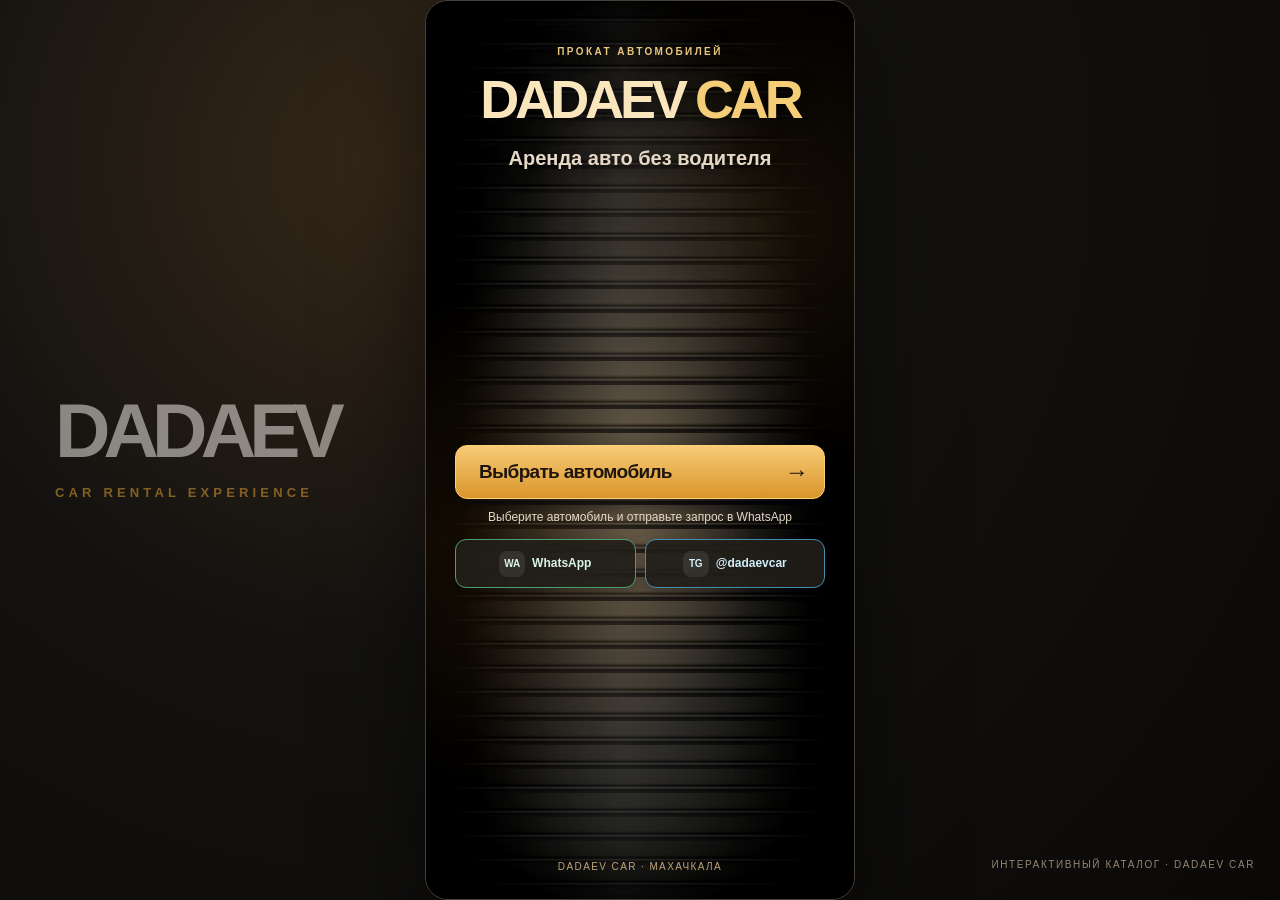
<file: index.html>
<!doctype html>
<html lang="ru">
<head>
  <meta charset="utf-8">
  <meta name="viewport" content="width=device-width, initial-scale=1, viewport-fit=cover">
  <meta name="theme-color" content="#12110f">
  <meta name="description" content="DADAEV CAR — интерактивный каталог аренды автомобилей и оформление заявки.">
  <title>DADAEV CAR | Аренда автомобилей</title>
  <link rel="icon" href="assets/favicon.svg" type="image/svg+xml">
  <link rel="stylesheet" href="styles.css">
  <script src="config.js" defer></script>
  <script src="app.js" defer></script>
</head>
<body>
  <div class="desktop-accent" aria-hidden="true"><span>DADAEV</span><small>CAR RENTAL EXPERIENCE</small></div>
  <div id="app" class="app-shell">
    <section class="screen splash active" data-screen="splash" aria-labelledby="splash-title">
      <div class="shutter" aria-hidden="true"></div>
      <div class="splash-grain" aria-hidden="true"></div>
      <div class="splash-layout">
        <div class="splash-center">
          <p class="splash-serial">ПРОКАТ АВТОМОБИЛЕЙ</p>
          <div class="splash-wordmark" aria-hidden="true">DADAEV <span>CAR</span></div>
          <h1 id="splash-title">Аренда авто без водителя</h1>
        </div>
        <div class="splash-bottom">
          <button type="button" id="startButton" class="start-button">
            <span>Выбрать автомобиль</span>
            <span class="start-button-arrow" aria-hidden="true">→</span>
          </button>
          <p id="startInfo">Выберите автомобиль и отправьте запрос в WhatsApp</p>
          <div class="splash-social-links" aria-label="Контакты DADAEV CAR">
            <a class="mini-whatsapp" id="whatsappCatalogSplash" href="#" target="_blank" rel="noopener noreferrer">
              <span class="social-icon" aria-hidden="true">WA</span><span>WhatsApp</span>
            </a>
            <a class="mini-telegram" href="https://t.me/dadaevcar" target="_blank" rel="noopener noreferrer" aria-label="Telegram-канал DADAEV CAR, @dadaevcar">
              <span class="social-icon" aria-hidden="true">TG</span><span>@dadaevcar</span>
            </a>
          </div>
        </div>
        <p class="splash-footside">DADAEV CAR · МАХАЧКАЛА</p>
      </div>
    </section>

    <section class="screen" data-screen="catalog" aria-label="Каталог автомобилей">
      <header class="app-header">
        <div class="brand"><span class="brand-bars" aria-hidden="true"><i></i><i></i></span><span>DADAEV<span class="brand-light">CAR</span></span></div>
        <div class="header-actions"><a class="round-icon header-wa" href="#" target="_blank" rel="noopener noreferrer" aria-label="Написать в WhatsApp" title="WhatsApp-каталог">WA</a>
        <button type="button" class="round-icon" id="openHistoryTop" aria-label="Мои заявки" title="Мои заявки">
          <svg viewBox="0 0 24 24" aria-hidden="true"><path d="M7 3h8l4 4v14H7zM15 3v5h5M10 12h6M10 16h6"/></svg>
        </button></div>
      </header>
      <div class="catalog-content">
        <div class="model-heading"><p class="eyebrow">КАТАЛОГ АВТОМОБИЛЕЙ <span id="carNumber">01 / 17</span></p><h2 id="carTitle">TOYOTA LAND CRUISER 200</h2><p class="category-label" id="carCategory">Премиум</p></div>
        <div id="carSpecs" class="spec-grid" aria-live="polite"></div>
        <div class="car-highlights">
          <div class="glass-panel"><span class="muted">Статус</span><strong class="status-text">Уточняется</strong></div>
          <div class="glass-panel"><span class="muted" id="priceLabel">За сутки</span><strong id="carPrice" class="price-text">По запросу</strong></div>
        </div>
        <div class="car-visual" id="carVisual">
          <img id="carImage" src="assets/car-placeholder.svg" alt="Фотография автомобиля пока не получена" draggable="false">
          <div class="image-shade"></div>
          <span class="car-photo-label" id="carPhotoLabel">Фото модели</span>
          <button type="button" id="prevCar" class="slide-arrow slide-arrow-left" aria-label="Предыдущий автомобиль"><span aria-hidden="true">❮</span></button>
          <button type="button" id="nextCar" class="slide-arrow slide-arrow-right" aria-label="Следующий автомобиль"><span aria-hidden="true">❯</span></button>
          <div class="slide-dots" id="slideDots" aria-label="Выбор автомобиля"></div>
        </div>
        <p class="archive-note" id="archiveNote">В каталоге 17 моделей. Изображения могут быть иллюстративными. Наличие и цены уточняйте в WhatsApp.</p>
        <a class="photo-credits-link" href="credits.html" target="_blank" rel="noopener noreferrer">Источники и сведения об изображениях</a>
        <div class="booking-controls">
          <div class="mode-tabs" role="group" aria-label="Режим аренды">
            <button type="button" class="mode-tab selected" data-mode="daily" aria-pressed="true">Посуточно</button>
            <button type="button" class="mode-tab" data-mode="weekly" aria-pressed="false">Понедельно</button>
          </div>
          <div class="date-pair">
            <button type="button" class="date-button" data-date-open="pickup"><svg viewBox="0 0 24 24" aria-hidden="true"><rect x="3" y="5" width="18" height="16" rx="2"/><path d="M7 3v4M17 3v4M3 10h18M7 14h3M14 14h3"/></svg><span><small>Получение</small><b id="pickupDisplay">Выбрать дату</b></span></button>
            <button type="button" class="date-button" data-date-open="return"><svg viewBox="0 0 24 24" aria-hidden="true"><rect x="3" y="5" width="18" height="16" rx="2"/><path d="M7 3v4M17 3v4M3 10h18M7 14h3M14 14h3"/></svg><span><small>Возврат</small><b id="returnDisplay">Выбрать дату</b></span></button>
          </div>
          <p id="rentalEstimate" class="rental-estimate">Укажите даты, чтобы рассчитать стоимость</p>
          <button type="button" id="bookButton" class="gold-button">Оставить заявку <span aria-hidden="true">↗</span></button>
        </div>
      </div>
      <nav class="bottom-nav" aria-label="Навигация">
        <button type="button" class="nav-item active" data-nav="catalog"><svg viewBox="0 0 24 24" aria-hidden="true"><path d="M3 13l2-6h14l2 6v6h-2v-2H5v2H3v-6zM5 13h14M7 17v2M17 17v2M7 10h2M15 10h2"/></svg><span>Каталог</span></button>
        <button type="button" class="nav-item" data-nav="history"><svg viewBox="0 0 24 24" aria-hidden="true"><circle cx="12" cy="8" r="4"/><path d="M4 21v-2a8 8 0 0 1 16 0v2"/></svg><span>Мои заявки</span></button>
      </nav>
    </section>

    <section class="screen" data-screen="form" aria-labelledby="formTitle">
      <header class="app-header"><button type="button" class="back-button" data-back="catalog" aria-label="Вернуться к каталогу">←</button><div class="brand"><span class="brand-bars" aria-hidden="true"><i></i><i></i></span><span>DADAEV<span class="brand-light">CAR</span></span></div><span class="header-spacer"></span></header>
      <div class="inner-scroll">
        <p class="eyebrow section-kicker">ШАГ 02 / 04</p><h2 id="formTitle" class="page-title">Данные водителя</h2>
        <p class="subtext">Контактная информация для заявки на аренду.</p>
        <form id="driverForm" novalidate>
          <label class="form-field"><span>Фамилия <em>*</em></span><input id="lastName" name="lastName" type="text" autocomplete="family-name" minlength="2" maxlength="70" placeholder="Иванов" required></label>
          <label class="form-field"><span>Имя <em>*</em></span><input id="firstName" name="firstName" type="text" autocomplete="given-name" minlength="2" maxlength="70" placeholder="Иван" required></label>
          <div class="form-row">
            <label class="form-field"><span>Серия ВУ</span><input id="licenseSeries" name="licenseSeries" type="text" inputmode="numeric" maxlength="8" placeholder="0000" autocomplete="off"></label>
            <label class="form-field"><span>Номер ВУ</span><input id="licenseNumber" name="licenseNumber" type="text" inputmode="numeric" maxlength="12" placeholder="000000" autocomplete="off"></label>
          </div>
          <label class="form-field"><span>Действует до</span><input id="licenseExpiry" class="date-input" type="text" placeholder="30.12.2022" inputmode="numeric" autocomplete="off" maxlength="10" aria-describedby="dateHint"><small id="dateHint">Формат даты: ДД.ММ.ГГГГ</small></label>
          <label class="form-field"><span>Контактный телефон <em>*</em></span><input id="phoneNumber" name="phoneNumber" type="tel" inputmode="tel" autocomplete="tel" placeholder="+7 999 123-45-67" required></label>
          <div class="form-notice"><strong>Как работает заявка</strong><span id="formNotice">Заявка сохраняется в этом браузере. Данные ВУ не сохраняются и не передаются.</span></div>
          <label class="consent"><input id="agreeProcessing" type="checkbox" required><span>Согласен на сохранение истории заявки в этом браузере и подготовку её текста <em>*</em></span></label>
          <label class="consent"><input id="agreeTerms" type="checkbox" required><span>Понимаю, что бронирование подтверждается только после согласования с менеджером <em>*</em></span></label>
          <p id="formError" class="form-error" role="alert" hidden></p>
          <button type="submit" class="gold-button">Проверить заявку <span aria-hidden="true">↗</span></button>
        </form>
      </div>
    </section>

    <section class="screen" data-screen="review" aria-labelledby="reviewTitle">
      <header class="app-header"><button type="button" class="back-button" data-back="form" aria-label="Назад к форме">←</button><div class="brand"><span class="brand-bars" aria-hidden="true"><i></i><i></i></span><span>DADAEV<span class="brand-light">CAR</span></span></div><span class="header-spacer"></span></header>
      <div class="inner-scroll review-scroll"><p class="eyebrow section-kicker">ШАГ 03 / 04</p><h2 id="reviewTitle" class="page-title">Проверьте заявку</h2><p class="subtext">Автомобиль будет забронирован только после подтверждения менеджером.</p>
        <div class="review-preview"><img id="reviewImage" src="assets/car-placeholder.svg" alt="Фотография пока не получена"><div class="review-preview-overlay"><span>ВАШ ВЫБОР</span><strong id="reviewCarTitle">Toyota Land Cruiser 200 (Restyling 2)</strong></div></div>
        <div id="reviewDetails" class="review-card"></div><p class="disclaimer">Список восстановлен частично по поисковому индексу (16 из 18 карточек). Наличие, характеристики и цены необходимо подтвердить у менеджера.</p>
        <p id="submitError" class="form-error" role="alert" hidden></p>
        <button id="submitBooking" type="button" class="gold-button"><span id="reviewActionText">Сохранить заявку</span> <span aria-hidden="true">↗</span></button>
      </div>
    </section>

    <section class="screen" data-screen="success" aria-labelledby="successTitle">
      <header class="app-header"><span class="header-spacer"></span><div class="brand"><span class="brand-bars" aria-hidden="true"><i></i><i></i></span><span>DADAEV<span class="brand-light">CAR</span></span></div><span class="header-spacer"></span></header>
      <div class="success-center"><span class="success-check">✓</span><p class="eyebrow">ШАГ 04 / 04</p><h2 id="successTitle" class="page-title">Откройте WhatsApp</h2><p id="successText" class="success-subtext">Заявка сохранена в этом браузере. Для передачи менеджеру скопируйте её текст.</p><div id="successSummary" class="success-summary"></div>
        <a id="whatsappRetry" class="gold-button gold-link" href="#" target="_blank" rel="noopener noreferrer" hidden>Открыть WhatsApp</a><button type="button" id="copyRequest" class="gold-button">Скопировать текст заявки</button><button type="button" id="openHistoryAfterSuccess" class="secondary-button">Мои заявки</button><button type="button" id="backToCatalog" class="link-button">Вернуться в каталог</button>
      </div>
    </section>

    <section class="screen" data-screen="history" aria-labelledby="historyTitle">
      <header class="app-header"><button type="button" class="back-button" data-back="catalog" aria-label="Вернуться в каталог">←</button><div class="brand"><span class="brand-bars" aria-hidden="true"><i></i><i></i></span><span>DADAEV<span class="brand-light">CAR</span></span></div><span class="header-spacer"></span></header>
      <div class="inner-scroll"><p class="eyebrow section-kicker">ВАШИ ЗАЯВКИ</p><h2 class="page-title" id="historyTitle">Мой гараж</h2><p class="subtext">Черновики заявок, сохранённые на этом устройстве. Их передача менеджеру здесь не подтверждается.</p><div id="historyList" class="history-list"></div><button type="button" id="downloadJSON" class="secondary-button">Скачать заявки (.json)</button><button type="button" id="downloadCSV" class="secondary-button">Скачать заявки (.csv)</button><a id="whatsappCatalog" class="secondary-button catalog-link" href="#" target="_blank" rel="noopener noreferrer">Написать в WhatsApp</a><button type="button" id="historyGoCatalog" class="gold-button">Выбрать автомобиль</button></div>
    </section>

    <div id="dateModal" class="modal-backdrop" aria-hidden="true">
      <div class="calendar-modal" role="dialog" aria-modal="true" aria-labelledby="calendarTitle">
        <div class="modal-top"><div><p class="eyebrow">КАЛЕНДАРЬ</p><h3 id="calendarTitle">Выберите дату</h3></div><button type="button" id="closeCalendar" class="modal-close" aria-label="Закрыть календарь">×</button></div>
        <label class="calendar-manual">Дата в формате ДД.ММ.ГГГГ<input id="manualDate" type="text" class="date-input" inputmode="numeric" maxlength="10" placeholder="30.12.2022" autocomplete="off"></label>
        <div class="calendar-month"><button type="button" id="calendarPrev" aria-label="Предыдущий месяц">‹</button><strong id="calendarMonthName"></strong><button type="button" id="calendarNext" aria-label="Следующий месяц">›</button></div>
        <div class="weekday-row" aria-hidden="true"><span>Пн</span><span>Вт</span><span>Ср</span><span>Чт</span><span>Пт</span><span>Сб</span><span>Вс</span></div>
        <div id="calendarDays" class="calendar-days" role="grid" aria-label="Дни месяца"></div>
        <p id="calendarError" class="form-error" role="alert" hidden></p>
        <div class="calendar-actions"><button type="button" class="gold-button" id="confirmCalendar">Применить дату</button></div>
      </div>
    </div>
    <div id="toast" class="toast" role="status" aria-live="polite"></div>
  </div>
  <p class="desktop-caption">ИНТЕРАКТИВНЫЙ КАТАЛОГ · DADAEV CAR</p>
</body>
</html>
</file>
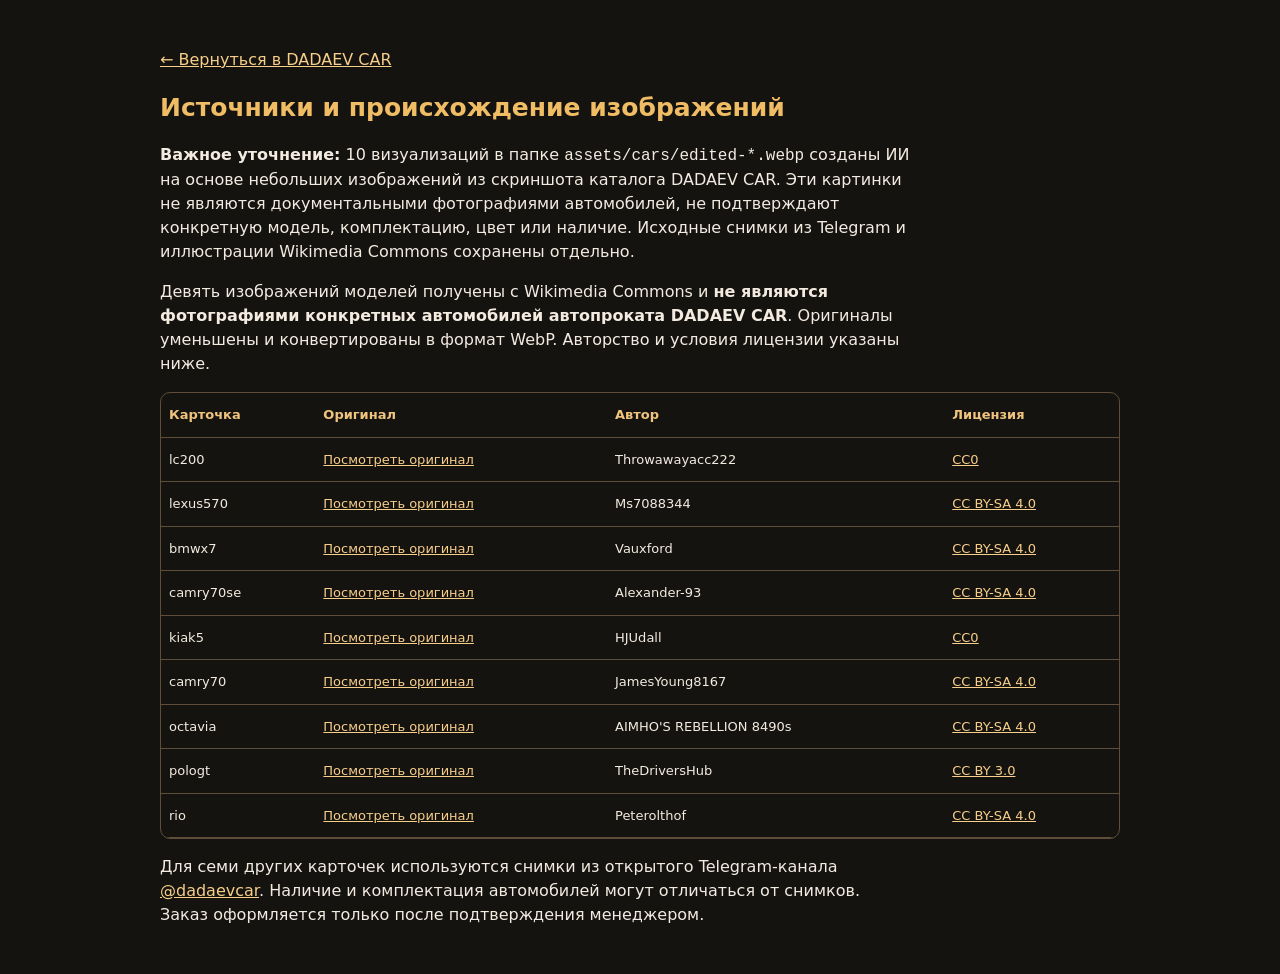
<file: credits.html>
<!doctype html><html lang="ru"><head><meta charset="utf-8"><meta name="viewport" content="width=device-width,initial-scale=1"><title>Источники фотографий | DADAEV CAR</title><style>body{font:16px/1.5 system-ui,Arial;background:#151310;color:#f3ebe0;margin:0}main{max-width:960px;padding:32px 20px;margin:auto}h1{font-size:25px;color:#f0bd65}a{color:#f7ce8a}table{border-collapse:collapse;width:100%;font-size:13px}th,td{padding:12px 8px;border-bottom:1px solid #5d4d39;text-align:left}th{color:#f0c47e}p{max-width:750px}.table-wrap{overflow:auto;border:1px solid #5d4d39;border-radius:10px}@media(max-width:600px){h1{font-size:21px}table{font-size:12px;min-width:620px}}</style></head><body><main><p><a href="./">← Вернуться в DADAEV CAR</a></p><h1>Источники и происхождение изображений</h1><p><strong>Важное уточнение:</strong> 10 визуализаций в папке <code>assets/cars/edited-*.webp</code> созданы ИИ на основе небольших изображений из скриншота каталога DADAEV CAR. Эти картинки не являются документальными фотографиями автомобилей, не подтверждают конкретную модель, комплектацию, цвет или наличие. Исходные снимки из Telegram и иллюстрации Wikimedia Commons сохранены отдельно.</p><p>Девять изображений моделей получены с Wikimedia Commons и <b>не являются фотографиями конкретных автомобилей автопроката DADAEV CAR</b>. Оригиналы уменьшены и конвертированы в формат WebP. Авторство и условия лицензии указаны ниже.</p><div class="table-wrap"><table><thead><tr><th>Карточка</th><th>Оригинал</th><th>Автор</th><th>Лицензия</th></tr></thead><tbody><tr><td>lc200</td><td><a href="https://commons.wikimedia.org/wiki/File:2018_Toyota_Land_Cruiser_200_Executive_Lounge_white_front.jpg" target="_blank" rel="noopener noreferrer">Посмотреть оригинал</a></td><td>Throwawayacc222</td><td><a href="http://creativecommons.org/publicdomain/zero/1.0/deed.en" target="_blank" rel="noopener noreferrer">CC0</a></td></tr><tr><td>lexus570</td><td><a href="https://commons.wikimedia.org/wiki/File:2016_Lexus_LX_570_3.jpg" target="_blank" rel="noopener noreferrer">Посмотреть оригинал</a></td><td>Ms7088344</td><td><a href="https://creativecommons.org/licenses/by-sa/4.0" target="_blank" rel="noopener noreferrer">CC BY-SA 4.0</a></td></tr><tr><td>bmwx7</td><td><a href="https://commons.wikimedia.org/wiki/File:2019_BMW_X7_xDrive30d_M_Sport_3.0_Front.jpg" target="_blank" rel="noopener noreferrer">Посмотреть оригинал</a></td><td>Vauxford</td><td><a href="https://creativecommons.org/licenses/by-sa/4.0" target="_blank" rel="noopener noreferrer">CC BY-SA 4.0</a></td></tr><tr><td>camry70se</td><td><a href="https://commons.wikimedia.org/wiki/File:Toyota_Camry_(XV70)_IMG_9081.jpg" target="_blank" rel="noopener noreferrer">Посмотреть оригинал</a></td><td>Alexander-93</td><td><a href="https://creativecommons.org/licenses/by-sa/4.0" target="_blank" rel="noopener noreferrer">CC BY-SA 4.0</a></td></tr><tr><td>kiak5</td><td><a href="https://commons.wikimedia.org/wiki/File:21_Kia_K5_LXS.jpg" target="_blank" rel="noopener noreferrer">Посмотреть оригинал</a></td><td>HJUdall</td><td><a href="http://creativecommons.org/publicdomain/zero/1.0/deed.en" target="_blank" rel="noopener noreferrer">CC0</a></td></tr><tr><td>camry70</td><td><a href="https://commons.wikimedia.org/wiki/File:Toyota_Camry_XV70_Shishi_01_2022-06-11.jpg" target="_blank" rel="noopener noreferrer">Посмотреть оригинал</a></td><td>JamesYoung8167</td><td><a href="https://creativecommons.org/licenses/by-sa/4.0" target="_blank" rel="noopener noreferrer">CC BY-SA 4.0</a></td></tr><tr><td>octavia</td><td><a href="https://commons.wikimedia.org/wiki/File:2020_%C5%A0koda_Octavia_III_Facelift_Ambition_trim_front_view_in_Brunei.jpg" target="_blank" rel="noopener noreferrer">Посмотреть оригинал</a></td><td>AIMHO&#x27;S REBELLION 8490s</td><td><a href="https://creativecommons.org/licenses/by-sa/4.0" target="_blank" rel="noopener noreferrer">CC BY-SA 4.0</a></td></tr><tr><td>pologt</td><td><a href="https://commons.wikimedia.org/wiki/File:2020_Volkswagen_Polo_GT_TSI_(India)_front_view.png" target="_blank" rel="noopener noreferrer">Посмотреть оригинал</a></td><td>TheDriversHub</td><td><a href="https://creativecommons.org/licenses/by/3.0" target="_blank" rel="noopener noreferrer">CC BY 3.0</a></td></tr><tr><td>rio</td><td><a href="https://commons.wikimedia.org/wiki/File:Kia_Rio_sedan_(Russia)_(Front).jpg" target="_blank" rel="noopener noreferrer">Посмотреть оригинал</a></td><td>Peterolthof</td><td><a href="https://creativecommons.org/licenses/by-sa/4.0" target="_blank" rel="noopener noreferrer">CC BY-SA 4.0</a></td></tr></tbody></table></div><p>Для семи других карточек используются снимки из открытого Telegram-канала <a href="https://t.me/dadaevcar">@dadaevcar</a>. Наличие и комплектация автомобилей могут отличаться от снимков. Заказ оформляется только после подтверждения менеджером.</p></main></body></html>
</file>
<file: styles.css>
:root{color-scheme:dark;--bg:#11100e;--panel:#27241f;--panel2:#34302a;--line:rgba(255,255,255,.17);--text:#f3efe8;--muted:#aaa49c;--gold:#e6a332;--gold-light:#f6cd77;--gold-deep:#9c631d;--green:#88d67c;--red:#f17f7b;font-family:Inter,-apple-system,BlinkMacSystemFont,"Segoe UI",Arial,sans-serif;font-synthesis:none}
*{box-sizing:border-box}html,body{height:100%;margin:0}body{background:radial-gradient(circle at 30% 18%,#352718 0%,#131210 42%,#0a0908 100%);color:var(--text);display:flex;align-items:center;justify-content:center;min-height:100dvh}button,input{font:inherit}button{cursor:pointer;-webkit-tap-highlight-color:transparent}button:focus-visible,input:focus-visible{outline:2px solid var(--gold-light);outline-offset:2px}button:disabled{cursor:not-allowed;opacity:.45}h1,h2,h3,p{margin-top:0}h1,h2,h3{letter-spacing:-.035em}.app-shell{width:min(100%,430px);height:min(910px,100dvh);max-height:100dvh;position:relative;overflow:hidden;isolation:isolate;background:radial-gradient(ellipse at 50% 40%,#29231c 0,#151310 62%,#100f0d 100%);box-shadow:0 25px 100px #0008;border:1px solid #474039;border-radius:23px}.screen{display:none;height:100%;overflow:hidden;flex-direction:column}.screen.active{display:flex}.desktop-accent,.desktop-caption{position:absolute}.desktop-accent{left:max(26px,calc(50% - 585px));top:44%;display:flex;flex-direction:column;line-height:.9;opacity:.52;pointer-events:none}.desktop-accent span{font-size:clamp(42px,6vw,96px);font-weight:900;letter-spacing:-.09em}.desktop-accent small{letter-spacing:.32em;color:var(--gold);font-weight:700;margin-top:22px;font-size:13px}.desktop-caption{bottom:20px;right:25px;letter-spacing:.16em;font-size:10px;color:#928674}.eyebrow{font-size:10px;letter-spacing:.17em;color:var(--gold-light);font-weight:750;margin:0}.app-header{height:64px;min-height:64px;display:flex;align-items:center;justify-content:space-between;padding:8px 20px;background:linear-gradient(180deg,rgba(10,9,8,.94),rgba(18,16,14,.86));z-index:2}.brand{display:flex;align-items:center;gap:10px;font-size:22px;font-weight:850;letter-spacing:-.055em;white-space:nowrap}.brand-light{color:var(--gold-light);margin-left:4px}.brand-bars{display:flex;gap:4px;transform:skew(-22deg);margin-right:5px}.brand-bars i{display:block;width:8px;height:27px;background:linear-gradient(#ffcc67,#a96a24)}.round-icon{width:41px;height:41px;border-radius:11px;border:1px solid var(--line);background:#2b2824a8;color:#d7c6a9;display:grid;place-items:center}.round-icon svg{width:22px;fill:none;stroke:currentColor;stroke-width:1.75}.back-button{background:transparent;border:1px solid var(--line);border-radius:11px;width:40px;height:40px;color:#edd6a7;font-size:26px}.header-spacer{width:40px}
/* Splash: industrial shutter built from CSS, never a screenshot of the video UI */
.splash{position:relative;justify-content:center;background:#171613}.shutter{position:absolute;inset:0;background:repeating-linear-gradient(to bottom,transparent 0 13px,#1110 14px,#050505b8 17px,#6c696047 19px,#111 20px,#181818 24px),radial-gradient(ellipse at 50% 55%,#5d5445 0%,#2b2a27 37%,#090909 82%);filter:contrast(1.12)}.shutter:before{content:"";position:absolute;inset:0;background:linear-gradient(90deg,#080808a0,transparent 22%,#ffffff13 46%,transparent 73%,#0505059c);box-shadow:inset 0 0 100px #000}.splash-grain{position:absolute;inset:0;opacity:.35;background:radial-gradient(circle at 20% 60%,#a5662270,transparent 40%),radial-gradient(circle at 82% 25%,#a16c2960,transparent 35%)}.splash-center{z-index:1;text-align:center;margin-top:-20%;text-shadow:0 3px 14px #000}.splash-serial{letter-spacing:.3em;color:#efb952;font-size:11px;margin-bottom:28px;font-weight:700}.splash-center h1{font-weight:950;text-align:left;line-height:1.05;font-size:clamp(30px,8.6vw,43px);padding:0 24px;letter-spacing:-.045em;color:#efb341;max-width:440px;margin:auto}.splash-center h1 span{display:block;margin-top:6px}.splash-bottom{position:absolute;bottom:15%;left:0;right:0;display:flex;align-items:center;flex-direction:column;z-index:1}.splash-bottom p{font-size:12px;color:#d9c4a6;margin:23px 15px 0;text-align:center}.start-chevron{display:grid;gap:0;place-items:center;margin-bottom:14px;height:25px}.start-chevron i{display:block;width:24px;height:24px;border-top:3px solid var(--gold-light);border-left:3px solid var(--gold-light);transform:rotate(45deg);margin-bottom:-18px}.start-button{background:transparent;border:0;color:#ffd27f;font-size:28px;letter-spacing:-.04em;font-weight:750;text-shadow:0 2px 10px #000}.start-button span{font-size:19px;vertical-align:top;margin-left:7px}.splash-footside{position:absolute;bottom:24px;width:100%;font-size:9px;text-align:center;color:#a78c61;letter-spacing:.24em}
/* Catalog */
.catalog-content{overflow-y:auto;overflow-x:hidden;scrollbar-width:thin;scrollbar-color:#514331 transparent;flex:1;display:flex;flex-direction:column;min-height:0}.model-heading{text-align:center;padding:3px 17px 0}.model-heading .eyebrow{display:flex;justify-content:space-between;font-size:9px;color:#9b968e;padding:0 3px}.model-heading h2{font-size:28px;font-weight:850;margin:7px 0 14px;white-space:nowrap}.spec-grid{display:grid;grid-template-columns:repeat(4,minmax(0,1fr));gap:5px;margin:0 14px}.spec-grid .glass-panel{min-height:60px;padding:8px 7px}.glass-panel{border:1px solid rgba(238,218,181,.24);border-radius:10px;background:linear-gradient(160deg,rgba(66,60,52,.79),rgba(35,32,29,.88));box-shadow:inset 0 1px #fff1;display:flex;flex-direction:column;justify-content:center}.muted{font-size:11px;color:var(--muted);line-height:1.3}.spec-grid strong{font-size:12px;margin-top:5px;white-space:nowrap}.car-highlights{display:grid;grid-template-columns:1.55fr 1fr;gap:6px;margin:7px 14px 0}.car-highlights>.glass-panel{height:74px;padding:11px 12px}.status-text{color:var(--green);font-size:18px;margin-top:4px;white-space:nowrap}.price-text{color:var(--gold-light);font-size:22px;letter-spacing:-.02em;margin-top:2px;white-space:nowrap}.car-visual{height:clamp(260px,34dvh,375px);min-height:260px;flex:none;position:relative;overflow:hidden;margin-top:2px;touch-action:pan-y}.car-visual img{width:100%;height:100%;object-fit:cover;object-position:center 56%;user-select:none;transition:opacity .2s}.image-shade{position:absolute;inset:0;background:linear-gradient(180deg,#191714 0%,transparent 21%,transparent 70%,#171310 100%);pointer-events:none}.slide-arrow{position:absolute;top:50%;translate:0 -50%;border:1px solid #d1a0525a;border-radius:12px;width:48px;height:60px;background:linear-gradient(90deg,#16130fd9,#16130fb2);color:#ffc45a;display:grid;place-items:center;font-size:28px;z-index:1}.slide-arrow-left{left:9px}.slide-arrow-right{right:9px}.slide-dots{position:absolute;bottom:12px;left:0;right:0;display:flex;justify-content:center;gap:7px}.slide-dots button{width:6px;height:6px;padding:0;border:none;background:#fff6;border-radius:20px;transition:width .2s}.slide-dots button.active{background:var(--gold-light);width:24px}.booking-controls{padding:4px 14px 14px}.mode-tabs{display:grid;grid-template-columns:1fr 1fr;border:1px solid var(--line);border-radius:11px;padding:4px;background:#433a31a6;gap:4px}.mode-tab{border:0;background:transparent;border-radius:8px;color:#d3c4b4;font-size:16px;padding:12px 6px;font-weight:500}.mode-tab.selected,.gold-button{color:#24170a;background:linear-gradient(180deg,#ffcf79 0%,#f3b644 45%,#da9024 100%);box-shadow:inset 0 2px #fff5,0 3px 12px #0005;border:1px solid #f4c16b}.mode-tab.selected{font-weight:750}.date-pair{display:grid;grid-template-columns:1fr 1fr;gap:7px;margin-top:9px}.date-button{display:flex;gap:8px;align-items:center;min-width:0;text-align:left;border-radius:10px;border:1px solid var(--line);padding:11px 9px;background:#3b342caa;color:var(--text);min-height:67px}.date-button svg{width:23px;flex:0 0 23px;fill:none;stroke:var(--gold);stroke-width:1.7}.date-button small{display:block;font-size:11px;color:var(--muted);margin-bottom:3px}.date-button b{font-size:13px;white-space:nowrap}.rental-estimate{font-size:10px;color:#b4a79a;text-align:center;min-height:13px;margin:9px 2px}.gold-button{border-radius:11px;width:100%;min-height:49px;font-weight:850;font-size:17px;text-align:center;padding:12px 14px}.gold-button span{float:right;font-size:19px;margin-right:5px}.gold-button:hover,.mode-tab.selected:hover{filter:brightness(1.06)}.bottom-nav{height:73px;flex:0 0 73px;display:grid;grid-template-columns:1fr 1fr;background:#161513;border-top:1px solid #37312b;z-index:2}.nav-item{display:flex;align-items:center;justify-content:center;flex-direction:column;gap:3px;position:relative;color:#928b81;background:transparent;border:none;font-size:11px}.nav-item svg{height:24px;width:24px;fill:none;stroke:currentColor;stroke-width:1.55}.nav-item.active{color:#ebb14d}.nav-item.active:after{content:"";height:3px;position:absolute;bottom:7px;left:16%;right:16%;border-radius:10px;background:#e9a941}
/* Forms and review */
.inner-scroll{overflow-y:auto;overflow-x:hidden;padding:22px 18px 40px;flex:1;scrollbar-width:thin;scrollbar-color:#554632 transparent}.page-title{font-size:28px;line-height:1.15;font-weight:850;margin:11px 0 9px}.subtext{font-size:13px;color:#b3a79a;line-height:1.55;margin:0 0 22px}.form-field{display:flex;flex-direction:column;gap:7px;margin-bottom:14px;font-size:12px;font-weight:650}.form-field>span{color:#ebe3d9}.form-field input,.calendar-manual input{display:block;width:100%;border:1px solid #70645a90;background:linear-gradient(180deg,#302b25,#211f1c);padding:12px 13px;border-radius:9px;color:white;height:46px;min-width:0;font-size:15px}.form-field input::placeholder,.calendar-manual input::placeholder{color:#7f796f}.form-field em,.consent em{font-style:normal;color:#f0b455}.form-field small{color:#978d81;font-size:10px;font-weight:400}.form-row{display:grid;grid-template-columns:1fr 1fr;gap:11px}.form-notice{border-left:3px solid #dca542;background:#9c77251f;color:#c5b29a;padding:11px 12px;margin:17px 0;border-radius:0 7px 7px 0;display:flex;flex-direction:column;gap:5px;line-height:1.45;font-size:11px}.form-notice strong{color:var(--gold-light);font-size:12px}.consent{display:flex;gap:9px;align-items:flex-start;font-size:11px;line-height:1.4;margin:10px 0;color:#ddd3c8}.consent input{width:17px;height:17px;accent-color:var(--gold);margin:0;flex:0 0 17px}.form-error{font-size:12px;color:#ffc2bd;background:#7a1a1a59;padding:9px 12px;border-radius:8px;margin:12px 0}.form-error[hidden]{display:none}#driverForm .gold-button{margin-top:12px}.review-preview{position:relative;height:230px;overflow:hidden;border:1px solid #7c694d6e;border-radius:12px;margin-bottom:13px}.review-preview>img{height:100%;width:100%;object-fit:cover}.review-preview-overlay{position:absolute;inset:auto 0 0;padding:45px 15px 16px;background:linear-gradient(transparent,#000c);display:flex;flex-direction:column;gap:5px}.review-preview-overlay span{font-size:10px;color:var(--gold-light);letter-spacing:.13em}.review-preview-overlay strong{font-size:22px}.review-card,.history-card,.success-summary{padding:17px;border-radius:13px;background:linear-gradient(150deg,#3a342dd9,#24211ddb);border:1px solid #8a74565c;box-shadow:inset 0 1px #ffffff12}.review-card h3{font-size:18px;margin:0 0 14px}.summary-line{display:flex;justify-content:space-between;align-items:baseline;gap:8px;border-bottom:1px solid #ffffff15;padding:10px 0;font-size:12px}.summary-line:last-child{border-bottom:0}.summary-line span{color:#aaa197}.summary-line strong{text-align:right;font-size:12px}.summary-line.total span{color:#eee1ce}.summary-line.total strong{font-size:23px;color:var(--gold-light)}.disclaimer{color:#998c7c;font-size:10px;line-height:1.5;margin:13px 0 19px}.review-scroll .gold-button{margin-bottom:15px}
/* Confirmation/history */
.success-center{flex:1;overflow:auto;display:flex;flex-direction:column;align-items:center;justify-content:center;text-align:center;padding:20px 22px}.success-check{display:grid;place-items:center;width:75px;height:75px;border:2px solid #dcaa52;border-radius:50%;font-size:43px;color:var(--gold-light);margin-bottom:28px;box-shadow:0 0 36px #c5842544}.success-center .page-title{font-size:30px}.success-subtext{font-size:13px;color:#bcb3a8;line-height:1.55;max-width:310px}.success-summary{width:100%;margin:14px 0 22px;text-align:left}.success-center .gold-button{margin-bottom:11px}.link-button{color:#d3bd92;background:transparent;border:0;padding:10px 15px;font-size:14px}.history-list{display:grid;gap:12px;margin-bottom:22px}.history-card h3{margin:6px 0 10px}.history-card .state-chip{display:inline-block;color:#f3be65;background:#a5772045;padding:5px 8px;border:1px solid #ac792d76;border-radius:18px;font-size:10px}.history-card .history-date{color:#9e9387;font-size:11px}.history-empty{border:1px dashed #67584a;border-radius:13px;text-align:center;padding:40px 18px;color:#a59a8d;font-size:13px;line-height:1.6}.secondary-button{width:100%;background:#39332b;border:1px solid #87735780;border-radius:11px;color:#eedcb9;padding:12px;margin-bottom:10px;font-size:13px}.history-list:empty~.secondary-button{display:none}.history-list:empty+.secondary-button{display:none}
/* Date picker */
.modal-backdrop{position:absolute;inset:0;background:#000a;display:none;z-index:20;align-items:flex-end;padding:12px}.modal-backdrop.open{display:flex}.calendar-modal{background:linear-gradient(145deg,#302d28,#1d1b19);border:1px solid #88725588;border-radius:19px;padding:18px;width:100%;max-height:min(740px,90dvh);overflow:auto;box-shadow:0 30px 80px #000b}.modal-top{display:flex;align-items:flex-start;justify-content:space-between;margin-bottom:18px}.modal-top h3{font-size:22px;margin:6px 0 0}.modal-close{width:35px;height:35px;background:#24221f;border:1px solid #6e6254;border-radius:9px;color:#f1dcb8;font-size:26px;line-height:1}.calendar-manual{display:block;color:#b9ac9b;font-size:11px;margin-bottom:19px}.calendar-manual input{margin-top:8px}.calendar-month{display:flex;align-items:center;justify-content:space-between;margin:10px 0 14px}.calendar-month strong{font-size:14px;text-transform:capitalize}.calendar-month button{width:36px;height:34px;background:#24221f;border:1px solid #514940;border-radius:8px;color:#e5c68b;font-size:25px}.weekday-row,.calendar-days{display:grid;grid-template-columns:repeat(7,1fr);text-align:center;gap:4px}.weekday-row span{font-size:10px;color:#998e80;padding:4px}.calendar-days button{aspect-ratio:1;border:1px solid #5c51455e;background:#35312b;color:#e8e2d7;border-radius:7px;font-size:12px}.calendar-days button.other-month{opacity:.31}.calendar-days button.today{outline:1px solid #e9b24f}.calendar-days button.chosen{background:var(--gold);color:#17110a;font-weight:800}.calendar-days button:disabled{opacity:.25}.calendar-actions{margin-top:17px}.toast{position:absolute;bottom:20px;left:18px;right:18px;opacity:0;pointer-events:none;border-radius:9px;background:#332d26;color:#f6ddb1;padding:13px 16px;font-size:13px;box-shadow:0 10px 35px #000b;transform:translateY(15px);transition:all .25s;z-index:30}.toast.show{opacity:1;transform:translateY(0)}
@media(max-width:600px){body{display:block;background:var(--bg)}.app-shell{height:100dvh;width:100vw;max-width:none;max-height:none;border:0;border-radius:0;box-shadow:none}.desktop-accent,.desktop-caption{display:none}.model-heading h2{font-size:clamp(23px,6.5vw,30px)}.car-visual{height:clamp(220px,31dvh,325px)}}
@media(max-height:740px){.car-visual{height:260px}.model-heading h2{margin:3px 0 10px}.car-highlights>.glass-panel{height:63px}.booking-controls{padding-bottom:9px}.mode-tab{padding:9px}.date-button{min-height:60px;padding:8px}.rental-estimate{margin:5px}}
@media(prefers-reduced-motion:reduce){*,*:before,*:after{scroll-behavior:auto!important;animation:none!important;transition:none!important}}

/* WhatsApp actions */
.mini-whatsapp{color:#ffdb9b;border-bottom:1px solid #ffc36b79;text-decoration:none;font-size:12px;line-height:1.2;margin-top:16px;padding-bottom:4px}.gold-link,.catalog-link,.whatsapp-history-link{display:flex;align-items:center;justify-content:center;text-decoration:none}.whatsapp-history-link{margin:15px 0 0}.catalog-link{margin-top:10px}.gold-link{margin-bottom:10px}.history-card .state-chip{display:block;width:max-content;margin-top:13px}.price-text{font-size:16px;letter-spacing:0}.form-notice{font-size:12px}.splash-bottom{bottom:12%}

.header-actions{display:flex;align-items:center;gap:7px}.header-wa{text-decoration:none;font-size:12px;font-weight:900;color:#d8f4d7;border-color:#4d8c61}

/* Optional integration controls stay hidden until an actual destination is configured. */
[hidden]{display:none!important}


/* Partially recovered DADAEV CAR inventory: neutral imagery, no false vehicle photos. */
.category-label{color:#e2c28b;font-size:12px;letter-spacing:.07em;margin:-7px 0 12px;text-align:center}
.model-heading h2{white-space:normal;overflow-wrap:break-word;font-size:clamp(21px,5.7vw,27px);line-height:1.16}
.spec-grid .glass-panel strong{white-space:normal;overflow-wrap:anywhere;font-size:11px;line-height:1.2}
.car-visual img,.review-preview>img{object-position:center;object-fit:contain;background:radial-gradient(ellipse at 50% 54%,#38342e,#171512 78%)}
.archive-note{font-size:10px;line-height:1.5;text-align:center;margin:2px 19px 11px;color:#baa989}
.slide-dots{gap:5px;max-width:100%;padding:0 7px;box-sizing:border-box}
.slide-dots button{width:5px;height:6px;flex-shrink:0}
.slide-dots button.active{width:18px}

/* Contacts on the splash screen */
.splash-social-links{display:flex;flex-wrap:wrap;align-items:center;justify-content:center;gap:10px 18px;margin:16px 12px 0}
.splash-social-links .mini-whatsapp,.splash-social-links .mini-telegram{font-size:12px;line-height:1.25;margin:0;padding:3px 1px 4px;text-decoration:none;font-weight:650}
.splash-social-links .mini-telegram{color:#98d8f3;border-bottom:1px solid #7bbbd591}
.splash-social-links a:focus-visible{outline:2px solid var(--gold-light);outline-offset:4px}

/* Use authentic image crop for photos, keep vector placeholder contained. */
.car-visual img.has-photo,.review-preview>img.has-photo{object-fit:cover;object-position:center center}

/* Splash v2: readable hierarchy and separate accessible contact buttons. */
.splash{position:relative;justify-content:flex-start;overflow-y:auto;overflow-x:hidden;scrollbar-width:none}
.splash::-webkit-scrollbar{display:none}
.splash-layout{position:relative;z-index:1;display:flex;flex:1 0 auto;min-height:100%;width:100%;flex-direction:column;align-items:center;justify-content:space-between;gap:16px;padding:clamp(24px,5dvh,48px) clamp(18px,5vw,28px) clamp(15px,3dvh,30px);text-align:center}
.splash-center{position:relative;z-index:1;width:100%;margin:0;text-align:center;text-shadow:0 2px 18px #000b}
.splash-serial{font-size:10px;font-weight:700;letter-spacing:.24em;color:#ebc77e;margin:0 0 14px}
.splash-wordmark{font-size:clamp(35px,9vw,54px);font-weight:950;letter-spacing:-.075em;line-height:1.05;color:#f9e6bd}
.splash-wordmark span{color:var(--gold-light)}
.splash-center h1{font-size:clamp(16px,4vw,20px);font-weight:550;color:#e5d8c6;line-height:1.35;letter-spacing:0;text-align:center;max-width:none;margin:17px auto 0;padding:0}
.splash-bottom{position:static;left:auto;right:auto;bottom:auto;display:flex;flex-direction:column;align-items:stretch;width:100%;max-width:370px;gap:10px;margin:0}
.splash-bottom .start-button{width:100%;min-height:54px;display:flex;align-items:center;justify-content:space-between;gap:8px;padding:13px 16px;border-radius:12px;border:1px solid #ffcf78;background:linear-gradient(#f7cb77,#d9952a);color:#1e160e;box-shadow:0 9px 25px #0008;font-size:17px;font-weight:800;text-shadow:none;text-align:left}
.splash-bottom .start-button-arrow{font-size:24px;font-weight:500;line-height:1;margin-left:auto}
.splash-bottom p{font-size:12px;color:#e5d8c5;line-height:1.45;margin:0;text-align:center;padding:0 6px}
.splash-social-links{display:grid;grid-template-columns:repeat(2,minmax(0,1fr));gap:9px;width:100%;margin:3px 0 0}
.splash-social-links .mini-whatsapp,.splash-social-links .mini-telegram{min-width:0;min-height:49px;display:flex;align-items:center;justify-content:center;gap:7px;border:1px solid #7e6a4a;background:#211e19e8;border-radius:11px;padding:9px 5px;font-size:12px;font-weight:750;line-height:1.2;text-decoration:none;color:#f4ead8;margin:0;white-space:nowrap;box-shadow:0 4px 12px #0004}
.splash-social-links .mini-whatsapp{border-color:#4c9e71;color:#d9f5e6}
.splash-social-links .mini-telegram{border-color:#468caf;color:#d1effb}
.social-icon{display:grid;place-items:center;width:26px;height:26px;flex:0 0 26px;border-radius:8px;background:#ffffff16;font-size:10px;letter-spacing:-.02em}
.splash-footside{position:static;bottom:auto;left:auto;right:auto;width:auto;margin:0;font-size:10px;letter-spacing:.14em;color:#bda379;text-align:center}
@media(max-height:560px){.splash-layout{gap:10px;padding-top:18px;padding-bottom:13px}.splash-serial{margin-bottom:7px}.splash-wordmark{font-size:clamp(30px,8vw,40px)}.splash-center h1{font-size:14px;margin-top:8px}.splash-bottom{gap:7px}.splash-bottom .start-button{min-height:43px;padding:8px 14px;font-size:15px}.splash-bottom p{font-size:11px}.splash-social-links .mini-whatsapp,.splash-social-links .mini-telegram{min-height:39px;padding:6px 4px}.splash-footside{font-size:9px}.social-icon{width:22px;height:22px;flex-basis:22px}}
@media(max-width:330px){.splash-social-links .mini-whatsapp,.splash-social-links .mini-telegram{font-size:11px}.social-icon{display:none}}

/* Attribution for Wikimedia Commons examples */
.photo-credits-link{display:block;text-align:center;color:#c9b48f;font-size:11px;padding:0 12px;margin:0 0 10px;text-decoration:underline;text-underline-offset:3px}

/* Explicit AI-illustration disclosure in each vehicle photo */
.car-photo-label{position:absolute;top:12px;left:12px;z-index:2;border:1px solid #c5aa7790;background:#15120fc9;color:#ffe4ae;box-shadow:0 2px 8px #0007;border-radius:7px;padding:6px 9px;font-size:11px;font-weight:700;letter-spacing:.01em;pointer-events:none}
</file>
